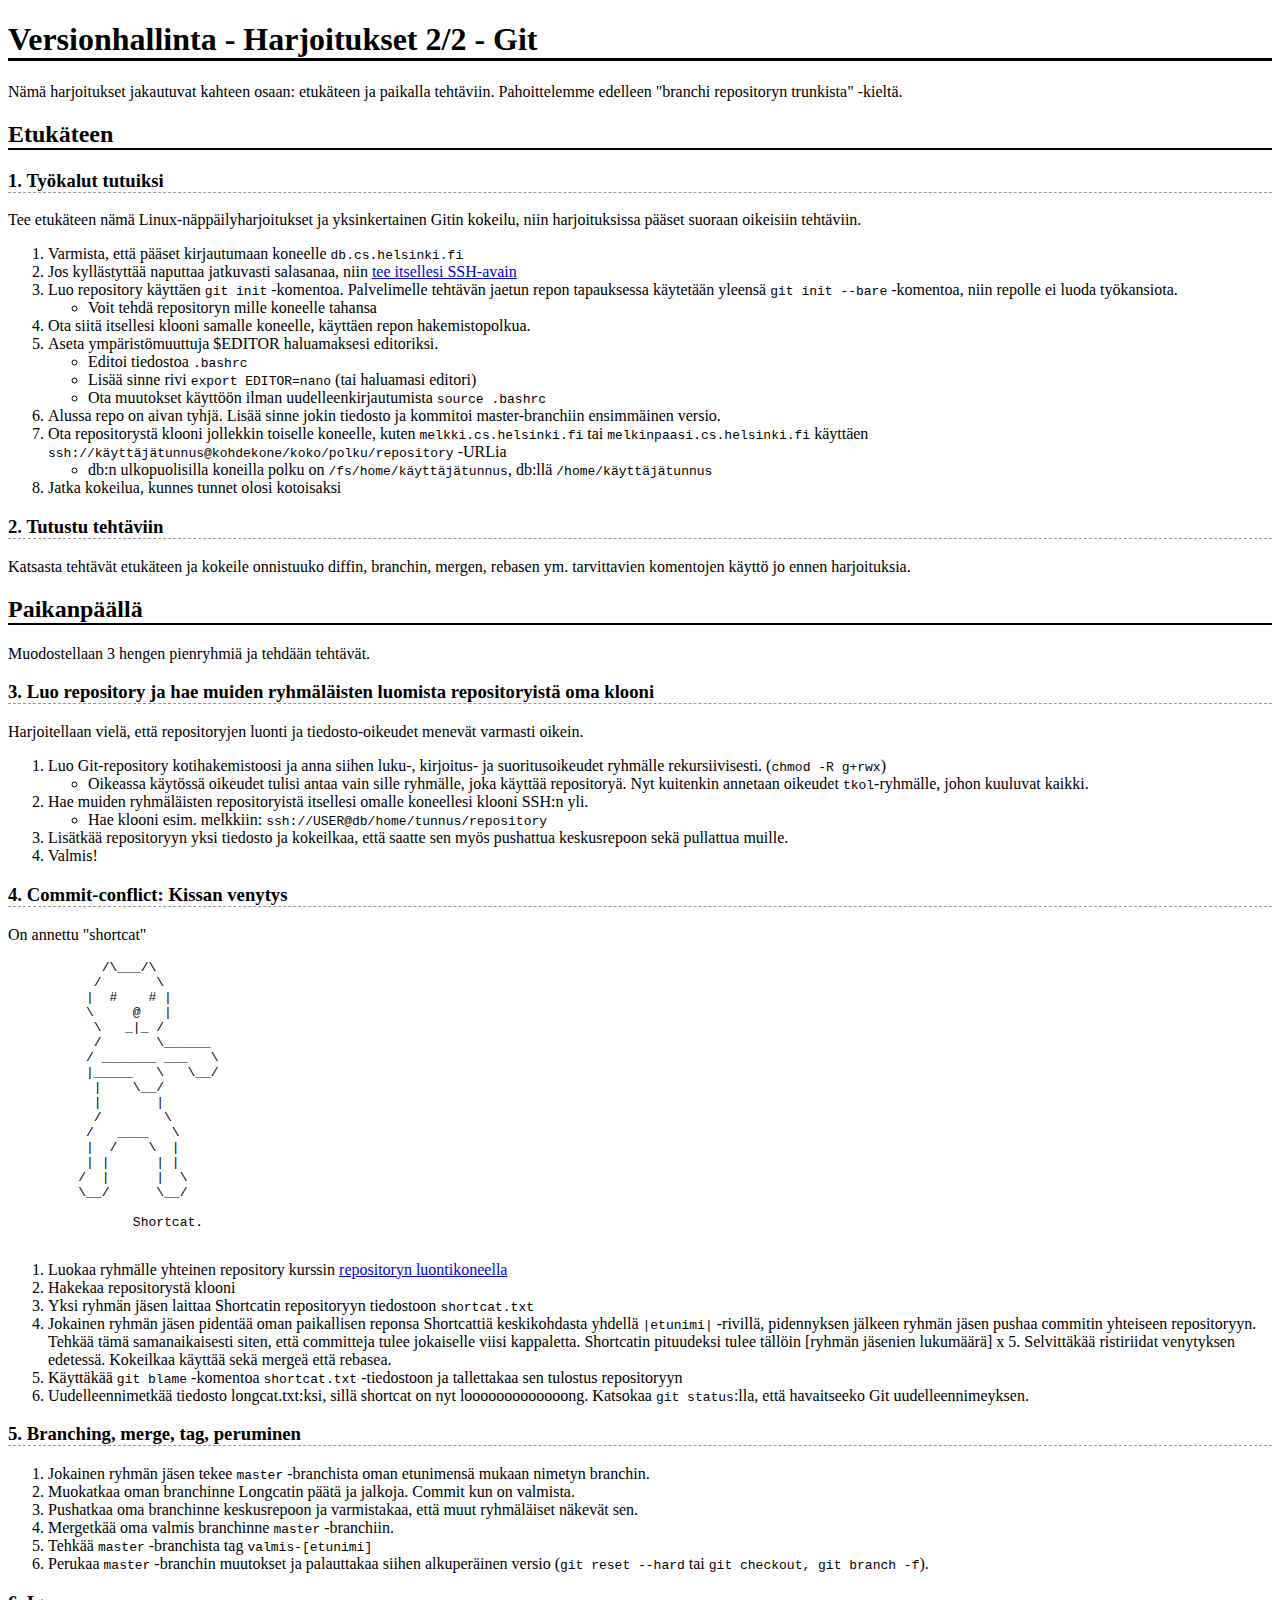
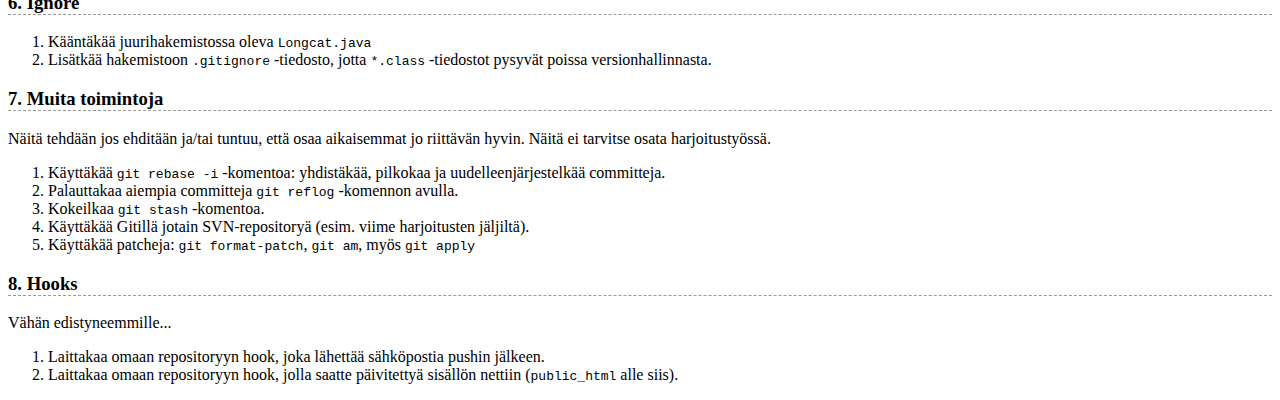
<file: harjoitukset/git.html>
<?xml version="1.0" encoding="UTF-8"?>
<!DOCTYPE html 
     PUBLIC "-//W3C//DTD XHTML 1.0 Strict//EN"
    "http://www.w3.org/TR/xhtml1/DTD/xhtml1-strict.dtd">
<html xmlns="http://www.w3.org/1999/xhtml" xml:lang="en" lang="en">
  <head>
    <title>Versionhallinta - Harjoitukset 2/2 - Git</title>
  
	<link type="text/css" media="screen,print" rel="stylesheet" href="harjoitukset.css" />
  
  </head>
  <body>
    <h1>Versionhallinta - Harjoitukset 2/2 - Git</h1>

	<p>Nämä harjoitukset jakautuvat kahteen osaan: etukäteen ja paikalla tehtäviin.  Pahoittelemme edelleen "branchi repositoryn trunkista" -kieltä.</p>
	
	<h2>Etukäteen</h2>
	
	<h3 class="tehtävä">Työkalut tutuiksi</h3>
	
	<p>Tee etukäteen nämä Linux-näppäilyharjoitukset ja yksinkertainen Gitin kokeilu, niin harjoituksissa pääset suoraan oikeisiin tehtäviin.</o>
	<ol>
		<li>Varmista, että pääset kirjautumaan koneelle <code>db.cs.helsinki.fi</code></li>
		<li>Jos kyllästyttää naputtaa jatkuvasti salasanaa, niin <a href="http://cs.helsinki.fi/group/kuje/compfac/ssh_avain.html">tee itsellesi SSH-avain</a></li>
		<li>Luo repository käyttäen <code>git init</code> -komentoa. Palvelimelle tehtävän jaetun repon tapauksessa käytetään yleensä <code>git init --bare</code> -komentoa, niin repolle ei luoda työkansiota.
			<ul>
				<li>Voit tehdä repositoryn mille koneelle tahansa</li>
			</ul>
		</li>
		<li>Ota siitä itsellesi klooni samalle koneelle, käyttäen repon hakemistopolkua.</li>
		
		<li>Aseta ympäristömuuttuja $EDITOR haluamaksesi editoriksi.
			<ul>
				<li>Editoi tiedostoa <code>.bashrc</code></li>
				<li>Lisää sinne rivi <code>export EDITOR=nano</code> (tai haluamasi editori)</li>
				<li>Ota muutokset käyttöön ilman uudelleenkirjautumista <code>source .bashrc</code>
			</ul>
		</li>
		
		<li>Alussa repo on aivan tyhjä. Lisää sinne jokin tiedosto ja kommitoi master-branchiin ensimmäinen versio.</li>
		<li>Ota repositorystä klooni jollekkin toiselle koneelle, kuten <code>melkki.cs.helsinki.fi</code> tai <code>melkinpaasi.cs.helsinki.fi</code> käyttäen <code>ssh://käyttäjätunnus@kohdekone/koko/polku/repository</code> -URLia
			<ul>
				<li>db:n ulkopuolisilla koneilla polku on <code>/fs/home/käyttäjätunnus</code>, db:llä <code>/home/käyttäjätunnus</code></li>
			</ul>
		</li>
		<li>Jatka kokeilua, kunnes tunnet olosi kotoisaksi</li>
	</ol>
	
	<h3 class="tehtävä">Tutustu tehtäviin</h3>
	
	<p>Katsasta tehtävät etukäteen ja kokeile onnistuuko diffin, branchin, mergen, rebasen ym. tarvittavien komentojen käyttö jo ennen harjoituksia.</p>
	
	
	<h2>Paikanpäällä</h2>
		
	<p>Muodostellaan 3 hengen pienryhmiä ja tehdään tehtävät.</p>


	<h3 class="tehtävä">Luo repository ja hae muiden ryhmäläisten luomista repositoryistä oma klooni</h3>

	<p>Harjoitellaan vielä, että repositoryjen luonti ja tiedosto-oikeudet menevät varmasti oikein.</p>
	
	<ol>
		<li>Luo Git-repository kotihakemistoosi ja anna siihen luku-, kirjoitus- ja suoritusoikeudet ryhmälle rekursiivisesti.  (<code>chmod -R g+rwx</code>)
			<ul>
				<li>Oikeassa käytössä oikeudet tulisi antaa vain sille ryhmälle, joka käyttää repositoryä. Nyt kuitenkin annetaan oikeudet <code>tkol</code>-ryhmälle, johon kuuluvat kaikki.</li>
			</ul>
		</li>
	
		<li>Hae muiden ryhmäläisten repositoryistä itsellesi omalle koneellesi klooni SSH:n yli.
			<ul>
				<li>Hae klooni esim. melkkiin: <code>ssh://USER@db/home/tunnus/repository</code></li>
			</ul>
		</li>
		
		<li>Lisätkää repositoryyn yksi tiedosto ja kokeilkaa, että saatte sen myös pushattua keskusrepoon sekä pullattua muille.</li>
		<li>Valmis!</li>
	</ol>





	<h3 class="tehtävä">Commit-conflict: Kissan venytys</h3>
	
	
	<p>On annettu "shortcat"</p>
	
	
	<pre>
	    /\___/\
	   /       \
	  |  #    # |
	  \     @   |
	   \   _|_ /
	   /       \______
	  / _______ ___   \
	  |_____   \   \__/
	   |    \__/
	   |       |
	   /        \
	  /   ____   \
	  |  /    \  |
	  | |      | |
	 /  |      |  \
	 \__/      \__/
	
		Shortcat.
	</pre>
	
	<ol>
		<li>Luokaa ryhmälle yhteinen repository kurssin <a href="http://db.cs.helsinki.fi/~tkt_verh/repo/group.html">repositoryn luontikoneella</a>
		<li>Hakekaa repositorystä klooni</li>
		<li>Yksi ryhmän jäsen laittaa Shortcatin repositoryyn tiedostoon <code>shortcat.txt</code></li>
		<li>Jokainen ryhmän jäsen pidentää oman paikallisen reponsa Shortcattiä keskikohdasta yhdellä <code>|etunimi|</code> -rivillä, pidennyksen jälkeen ryhmän jäsen pushaa commitin yhteiseen repositoryyn.  Tehkää tämä samanaikaisesti siten, että committeja tulee jokaiselle viisi kappaletta.  Shortcatin pituudeksi tulee tällöin [ryhmän jäsenien lukumäärä] x 5.  Selvittäkää ristiriidat venytyksen edetessä. Kokeilkaa käyttää sekä mergeä että rebasea.</li>
		<li>Käyttäkää <code>git blame</code> -komentoa <code>shortcat.txt</code> -tiedostoon ja tallettakaa sen tulostus repositoryyn</li>
		<li>Uudelleennimetkää tiedosto longcat.txt:ksi, sillä shortcat on nyt looooooooooooong.  Katsokaa <code>git status</code>:lla, että havaitseeko Git uudelleennimeyksen.</li>
	</ol>

	<h3 class="tehtävä">Branching, merge, tag, peruminen</h3>

	<ol>
		<li>Jokainen ryhmän jäsen tekee <code>master</code> -branchista oman etunimensä mukaan nimetyn branchin.</li>
		<li>Muokatkaa oman branchinne Longcatin päätä ja jalkoja.  Commit kun on valmista.</li>
		<li>Pushatkaa oma branchinne keskusrepoon ja varmistakaa, että muut ryhmäläiset näkevät sen.</li>
		<li>Mergetkää oma valmis branchinne <code>master</code> -branchiin.</li>
		<li>Tehkää <code>master</code> -branchista tag <code>valmis-[etunimi]</code></li>
		<li>Perukaa <code>master</code> -branchin muutokset ja palauttakaa siihen alkuperäinen versio (<code>git reset --hard</code> tai <code>git checkout, git branch -f</code>).</li>
	</ol>
	
	
	<h3 class="tehtävä">Ignore</h3>
	
	<ol>
		<li>Kääntäkää juurihakemistossa oleva <code>Longcat.java</code></li>
		<li>Lisätkää hakemistoon <code>.gitignore</code> -tiedosto, jotta <code>*.class</code> -tiedostot pysyvät poissa versionhallinnasta.</li>
	</ol>
	
	
	<h3 class="tehtävä">Muita toimintoja</h3>
	
	<p>Näitä tehdään jos ehditään ja/tai tuntuu, että osaa aikaisemmat jo riittävän hyvin. Näitä ei tarvitse osata harjoitustyössä.</p>	
	
	<ol>
		<li>Käyttäkää <code>git rebase -i</code> -komentoa: yhdistäkää, pilkokaa ja uudelleenjärjestelkää committeja.</li>
		<li>Palauttakaa aiempia committeja <code>git reflog</code> -komennon avulla.</li>
		<li>Kokeilkaa <code>git stash</code> -komentoa.</li>
		<li>Käyttäkää Gitillä jotain SVN-repositoryä (esim. viime harjoitusten jäljiltä).</li>
		<li>Käyttäkää patcheja: <code>git format-patch</code>, <code>git am</code>, myös <code>git apply</code></li>
	</ol>
	
	<h3 class="tehtävä">Hooks</h3>

	<p>Vähän edistyneemmille...</p>
	<ol>
		<li>Laittakaa omaan repositoryyn hook, joka lähettää sähköpostia pushin jälkeen.</li>
		<li>Laittakaa omaan repositoryyn hook, jolla saatte päivitettyä sisällön nettiin (<code>public_html</code> alle siis).</li>
	</ol>
	
  </body>
</html>
</file>
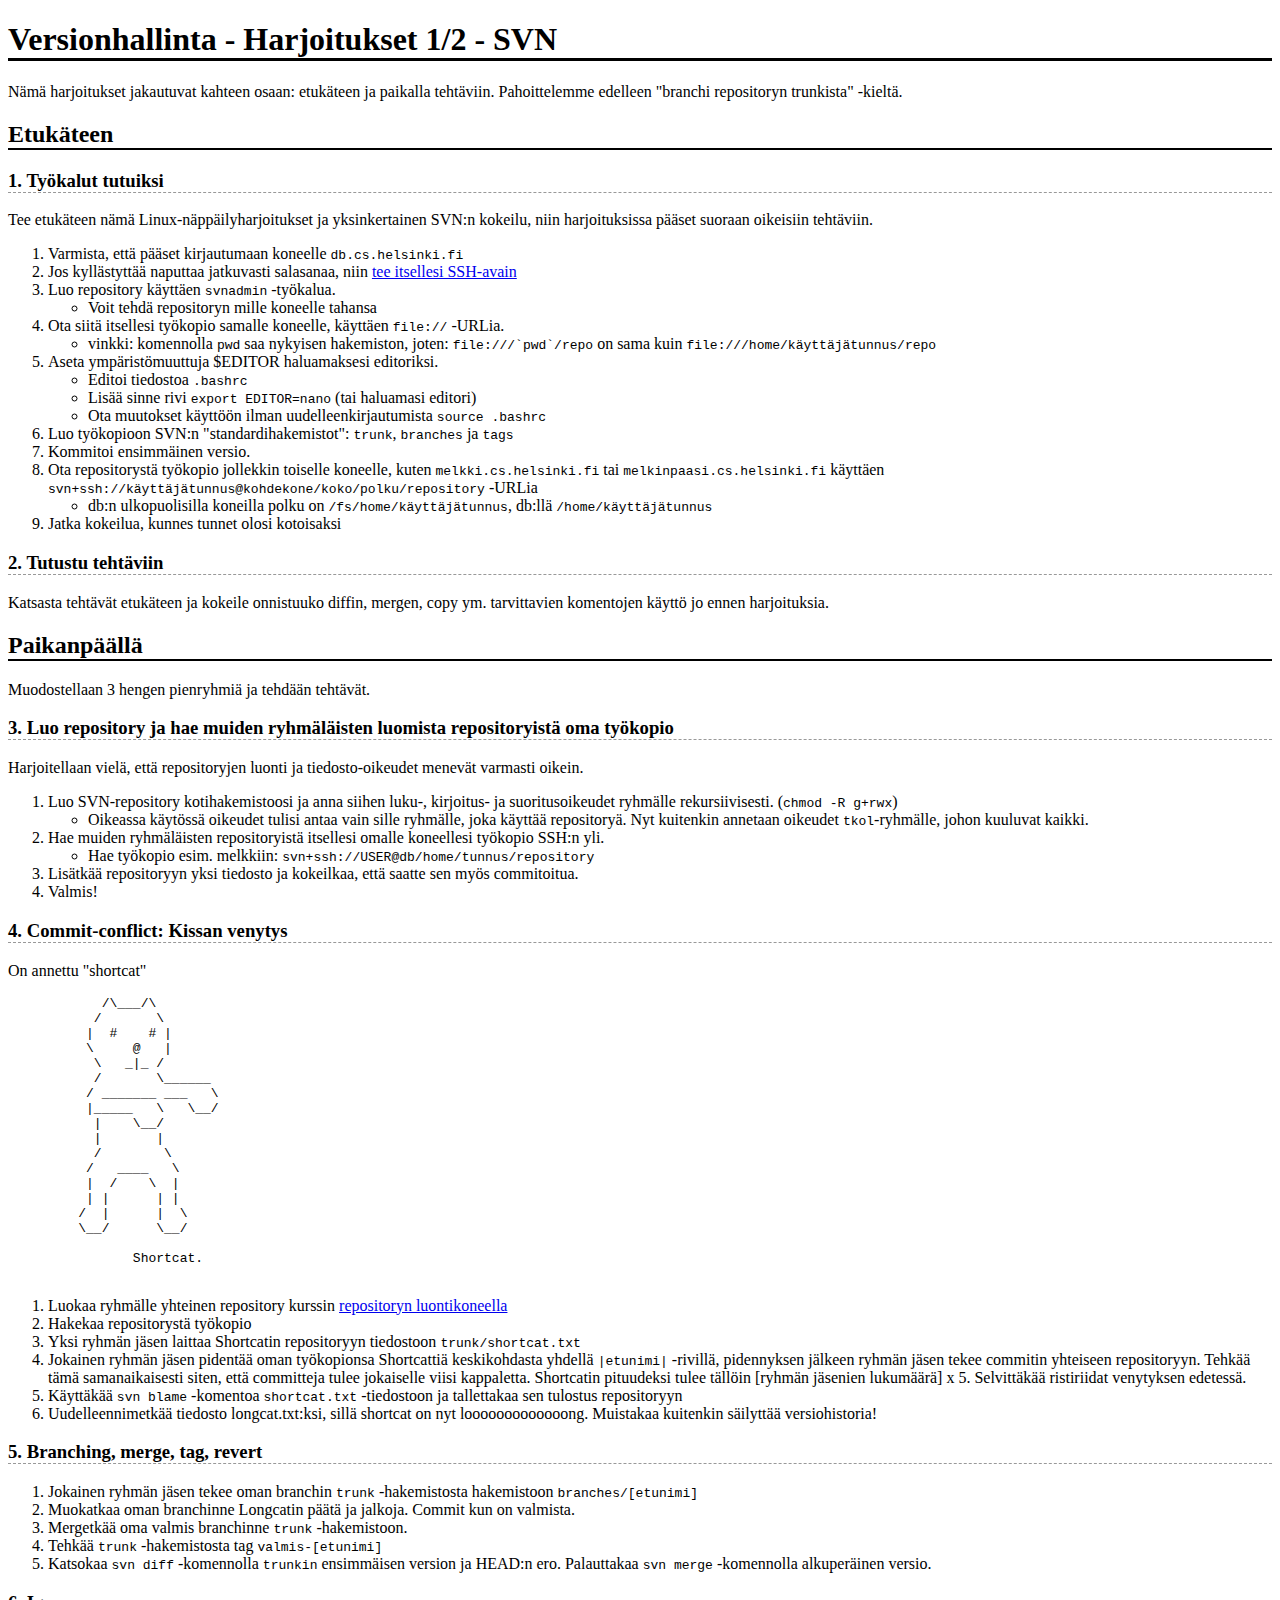
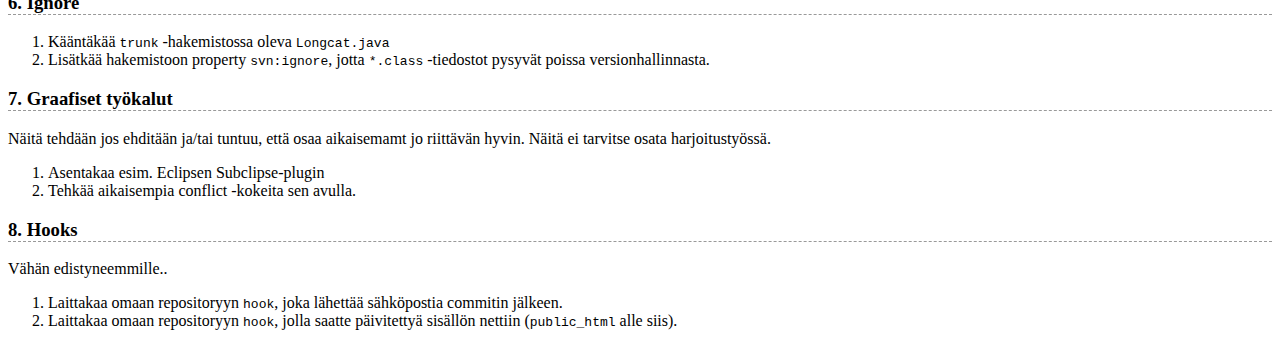
<file: harjoitukset/svn.html>
<?xml version="1.0" encoding="UTF-8"?>
<!DOCTYPE html 
     PUBLIC "-//W3C//DTD XHTML 1.0 Strict//EN"
    "http://www.w3.org/TR/xhtml1/DTD/xhtml1-strict.dtd">
<html xmlns="http://www.w3.org/1999/xhtml" xml:lang="en" lang="en">
  <head>
    <title>Versionhallinta - Harjoitukset 1/2 - SVN</title>
  
	<link type="text/css" media="screen,print" rel="stylesheet" href="harjoitukset.css" />
  
  </head>
  <body>
    <h1>Versionhallinta - Harjoitukset 1/2 - SVN</h1>

	<p>Nämä harjoitukset jakautuvat kahteen osaan: etukäteen ja paikalla tehtäviin.  Pahoittelemme edelleen "branchi repositoryn trunkista" -kieltä.</p>
	
	<h2>Etukäteen</h2>
	
	<h3 class="tehtävä">Työkalut tutuiksi</h3>
	
	<p>Tee etukäteen nämä Linux-näppäilyharjoitukset ja yksinkertainen SVN:n kokeilu, niin harjoituksissa pääset suoraan oikeisiin tehtäviin.</o>
	<ol>
		<li>Varmista, että pääset kirjautumaan koneelle <code>db.cs.helsinki.fi</code></li>
		<li>Jos kyllästyttää naputtaa jatkuvasti salasanaa, niin <a href="http://cs.helsinki.fi/group/kuje/compfac/ssh_avain.html">tee itsellesi SSH-avain</a></li>
		<li>Luo repository käyttäen <code>svnadmin</code> -työkalua.
			<ul>
				<li>Voit tehdä repositoryn mille koneelle tahansa</li>
			</ul>
		</li>
		<li>Ota siitä itsellesi työkopio samalle koneelle, käyttäen <code>file://</code> -URLia.
			<ul>
				<li>vinkki: komennolla <code>pwd</code> saa nykyisen hakemiston, joten: <code>file:///`pwd`/repo</code> on sama kuin <code>file:///home/käyttäjätunnus/repo</code></li>
			</ul>
		</li>
		
		<li>Aseta ympäristömuuttuja $EDITOR haluamaksesi editoriksi.
			<ul>
				<li>Editoi tiedostoa <code>.bashrc</code></li>
				<li>Lisää sinne rivi <code>export EDITOR=nano</code> (tai haluamasi editori)</li>
				<li>Ota muutokset käyttöön ilman uudelleenkirjautumista <code>source .bashrc</code>
			</ul>
		</li>
		
		<li>Luo työkopioon SVN:n "standardihakemistot":  <code>trunk</code>, <code>branches</code> ja <code>tags</code></li>
		<li>Kommitoi ensimmäinen versio.</li>
		<li>Ota repositorystä työkopio jollekkin toiselle koneelle, kuten <code>melkki.cs.helsinki.fi</code> tai <code>melkinpaasi.cs.helsinki.fi</code> käyttäen <code>svn+ssh://käyttäjätunnus@kohdekone/koko/polku/repository</code> -URLia
			<ul>
				<li>db:n ulkopuolisilla koneilla polku on <code>/fs/home/käyttäjätunnus</code>, db:llä <code>/home/käyttäjätunnus</code></li>
			</ul>
		</li>
		<li>Jatka kokeilua, kunnes tunnet olosi kotoisaksi</li>
	</ol>
	
	<h3 class="tehtävä">Tutustu tehtäviin</h3>
	
	<p>Katsasta tehtävät etukäteen ja kokeile onnistuuko diffin, mergen, copy ym. tarvittavien komentojen käyttö jo ennen harjoituksia.</p>
	
	
	<h2>Paikanpäällä</h2>
		
	<p>Muodostellaan 3 hengen pienryhmiä ja tehdään tehtävät.</p>


	<h3 class="tehtävä">Luo repository ja hae muiden ryhmäläisten luomista repositoryistä oma työkopio</h3>

	<p>Harjoitellaan vielä, että repositoryjen luonti ja tiedosto-oikeudet menevät varmasti oikein.</p>
	
	<ol>
		<li>Luo SVN-repository kotihakemistoosi ja anna siihen luku-, kirjoitus- ja suoritusoikeudet ryhmälle rekursiivisesti.  (<code>chmod -R g+rwx</code>)
			<ul>
				<li>Oikeassa käytössä oikeudet tulisi antaa vain sille ryhmälle, joka käyttää repositoryä. Nyt kuitenkin annetaan oikeudet <code>tkol</code>-ryhmälle, johon kuuluvat kaikki.</li>
			</ul>
		</li>
	
		<li>Hae muiden ryhmäläisten repositoryistä itsellesi omalle koneellesi työkopio SSH:n yli.
			<ul>
				<li>Hae työkopio esim. melkkiin: <code>svn+ssh://USER@db/home/tunnus/repository</code></li>
			</ul>
		</li>
		
		<li>Lisätkää repositoryyn yksi tiedosto ja kokeilkaa, että saatte sen myös commitoitua.</li>
		<li>Valmis!</li>
	</ol>





	<h3 class="tehtävä">Commit-conflict: Kissan venytys</h3>
	
	
	<p>On annettu "shortcat"</p>
	
	
	<pre>
	    /\___/\
	   /       \
	  |  #    # |
	  \     @   |
	   \   _|_ /
	   /       \______
	  / _______ ___   \
	  |_____   \   \__/
	   |    \__/
	   |       |
	   /        \
	  /   ____   \
	  |  /    \  |
	  | |      | |
	 /  |      |  \
	 \__/      \__/
	
		Shortcat.
	</pre>
	
	<ol>
		<li>Luokaa ryhmälle yhteinen repository kurssin <a href="http://db.cs.helsinki.fi/~tkt_verh/repo/group.html">repositoryn luontikoneella</a>
		<li>Hakekaa repositorystä työkopio</li>
		<li>Yksi ryhmän jäsen laittaa Shortcatin repositoryyn tiedostoon <code>trunk/shortcat.txt</code></li>
		<li>Jokainen ryhmän jäsen pidentää oman työkopionsa Shortcattiä keskikohdasta yhdellä <code>|etunimi|</code> -rivillä, pidennyksen jälkeen ryhmän jäsen tekee commitin yhteiseen repositoryyn.  Tehkää tämä samanaikaisesti siten, että committeja tulee jokaiselle viisi kappaletta.  Shortcatin pituudeksi tulee tällöin [ryhmän jäsenien lukumäärä] x 5.  Selvittäkää ristiriidat venytyksen edetessä.</li>
		<li>Käyttäkää <code>svn blame</code> -komentoa <code>shortcat.txt</code> -tiedostoon ja tallettakaa sen tulostus repositoryyn</li>
		<li>Uudelleennimetkää tiedosto longcat.txt:ksi, sillä shortcat on nyt looooooooooooong.  Muistakaa kuitenkin säilyttää versiohistoria!</li>
	</ol>

	<h3 class="tehtävä">Branching, merge, tag, revert</h3>

	<ol>
		<li>Jokainen ryhmän jäsen tekee oman branchin <code>trunk</code> -hakemistosta hakemistoon <code>branches/[etunimi]</code></li>
		<li>Muokatkaa oman branchinne Longcatin päätä ja jalkoja.  Commit kun on valmista.</li>
		<li>Mergetkää oma valmis branchinne <code>trunk</code> -hakemistoon.</li>
		<li>Tehkää <code>trunk</code> -hakemistosta tag <code>valmis-[etunimi]</code></li>
		<li>Katsokaa <code>svn diff</code> -komennolla <code>trunkin</code> ensimmäisen version ja HEAD:n ero.  Palauttakaa <code>svn merge</code> -komennolla alkuperäinen versio.</li>
	</ol>
	
	
	<h3 class="tehtävä">Ignore</h3>
	
	<ol>
		<li>Kääntäkää <code>trunk</code> -hakemistossa oleva <code>Longcat.java</code></li>
		<li>Lisätkää hakemistoon property <code>svn:ignore</code>, jotta <code>*.class</code> -tiedostot pysyvät poissa versionhallinnasta.</li>
	</ol>
	
	
	<h3 class="tehtävä">Graafiset työkalut</h3>
	
	<p>Näitä tehdään jos ehditään ja/tai tuntuu, että osaa aikaisemamt jo riittävän hyvin. Näitä ei tarvitse osata harjoitustyössä.</p>	
	
	<ol>
		<li>Asentakaa esim. Eclipsen Subclipse-plugin</li>
		<li>Tehkää aikaisempia conflict -kokeita sen avulla.</li>
	</ol>
	
	<h3 class="tehtävä">Hooks</h3>

	<p>Vähän edistyneemmille..</p>
	<ol>
		<li>Laittakaa omaan repositoryyn <code>hook</code>, joka lähettää sähköpostia commitin jälkeen.</li>
		<li>Laittakaa omaan repositoryyn <code>hook</code>, jolla saatte päivitettyä sisällön nettiin (<code>public_html</code> alle siis).</li>
	</ol>
	
  </body>
</html>
</file>
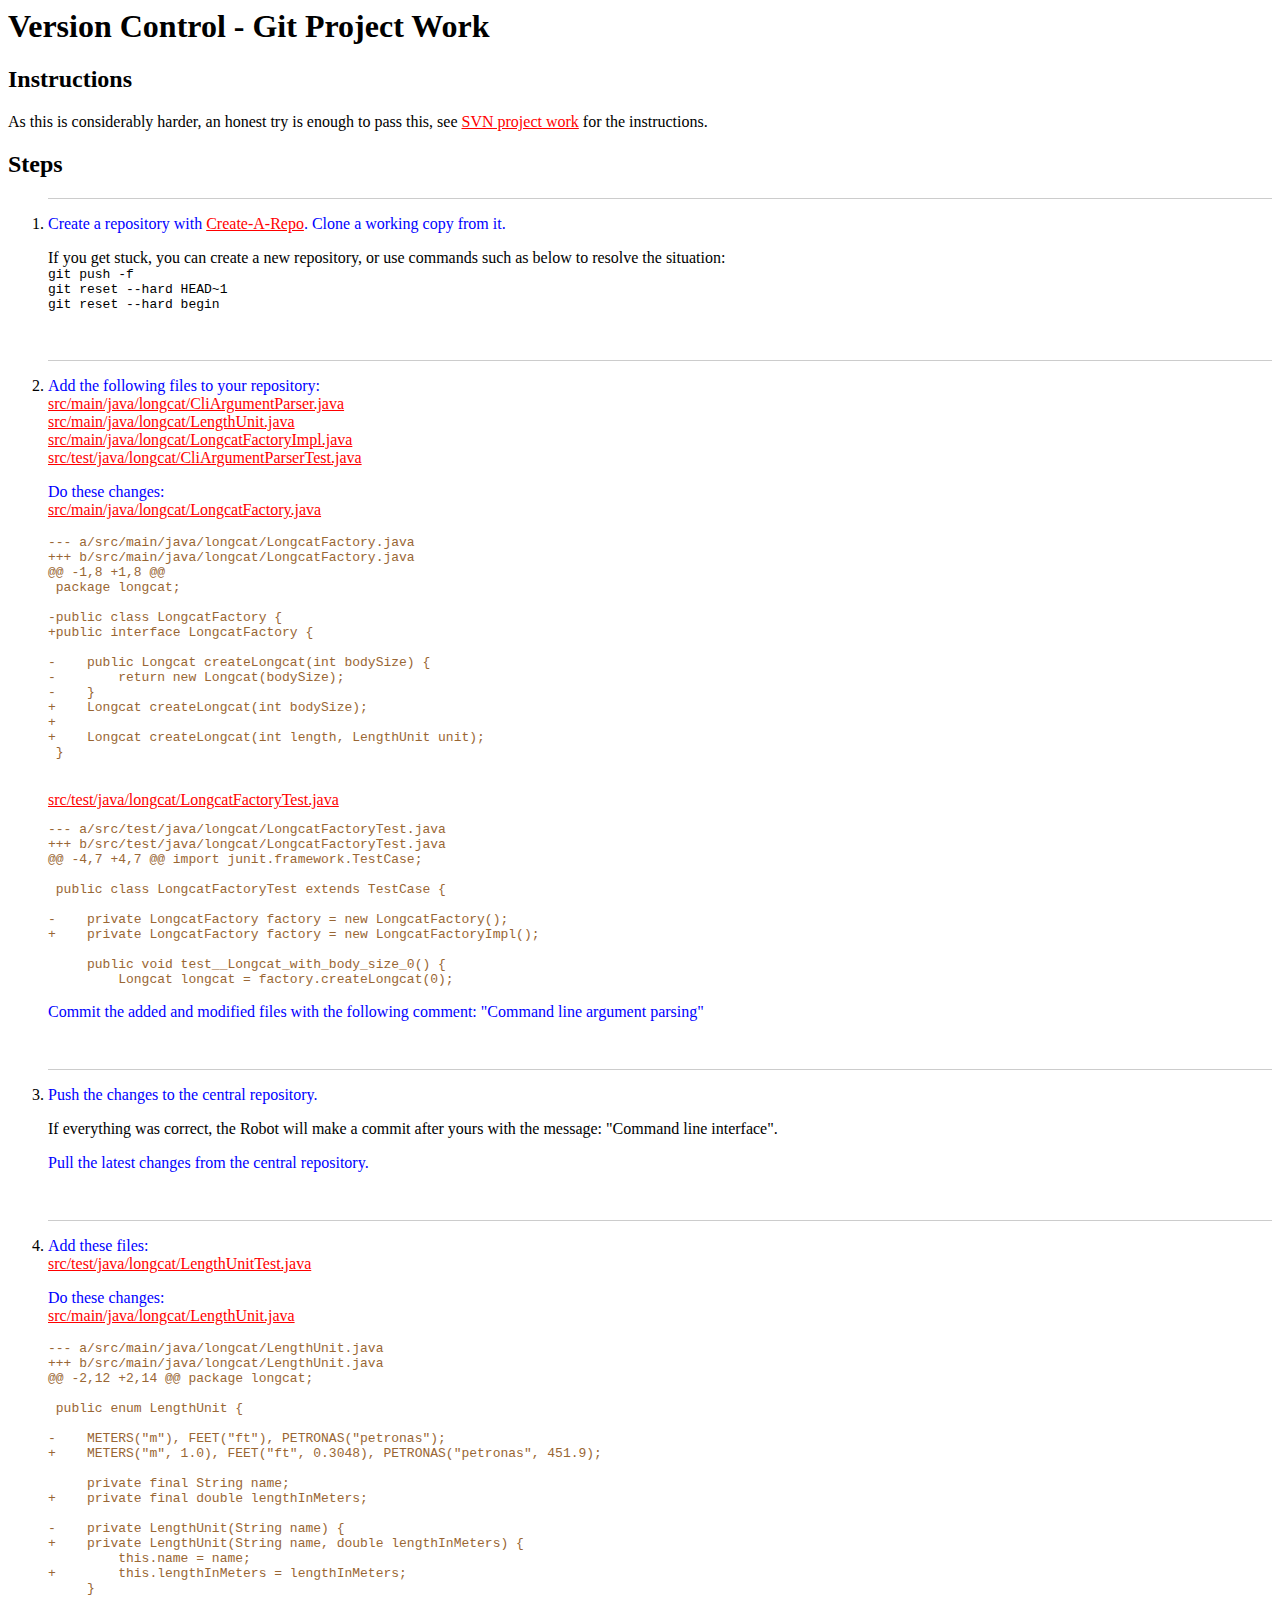
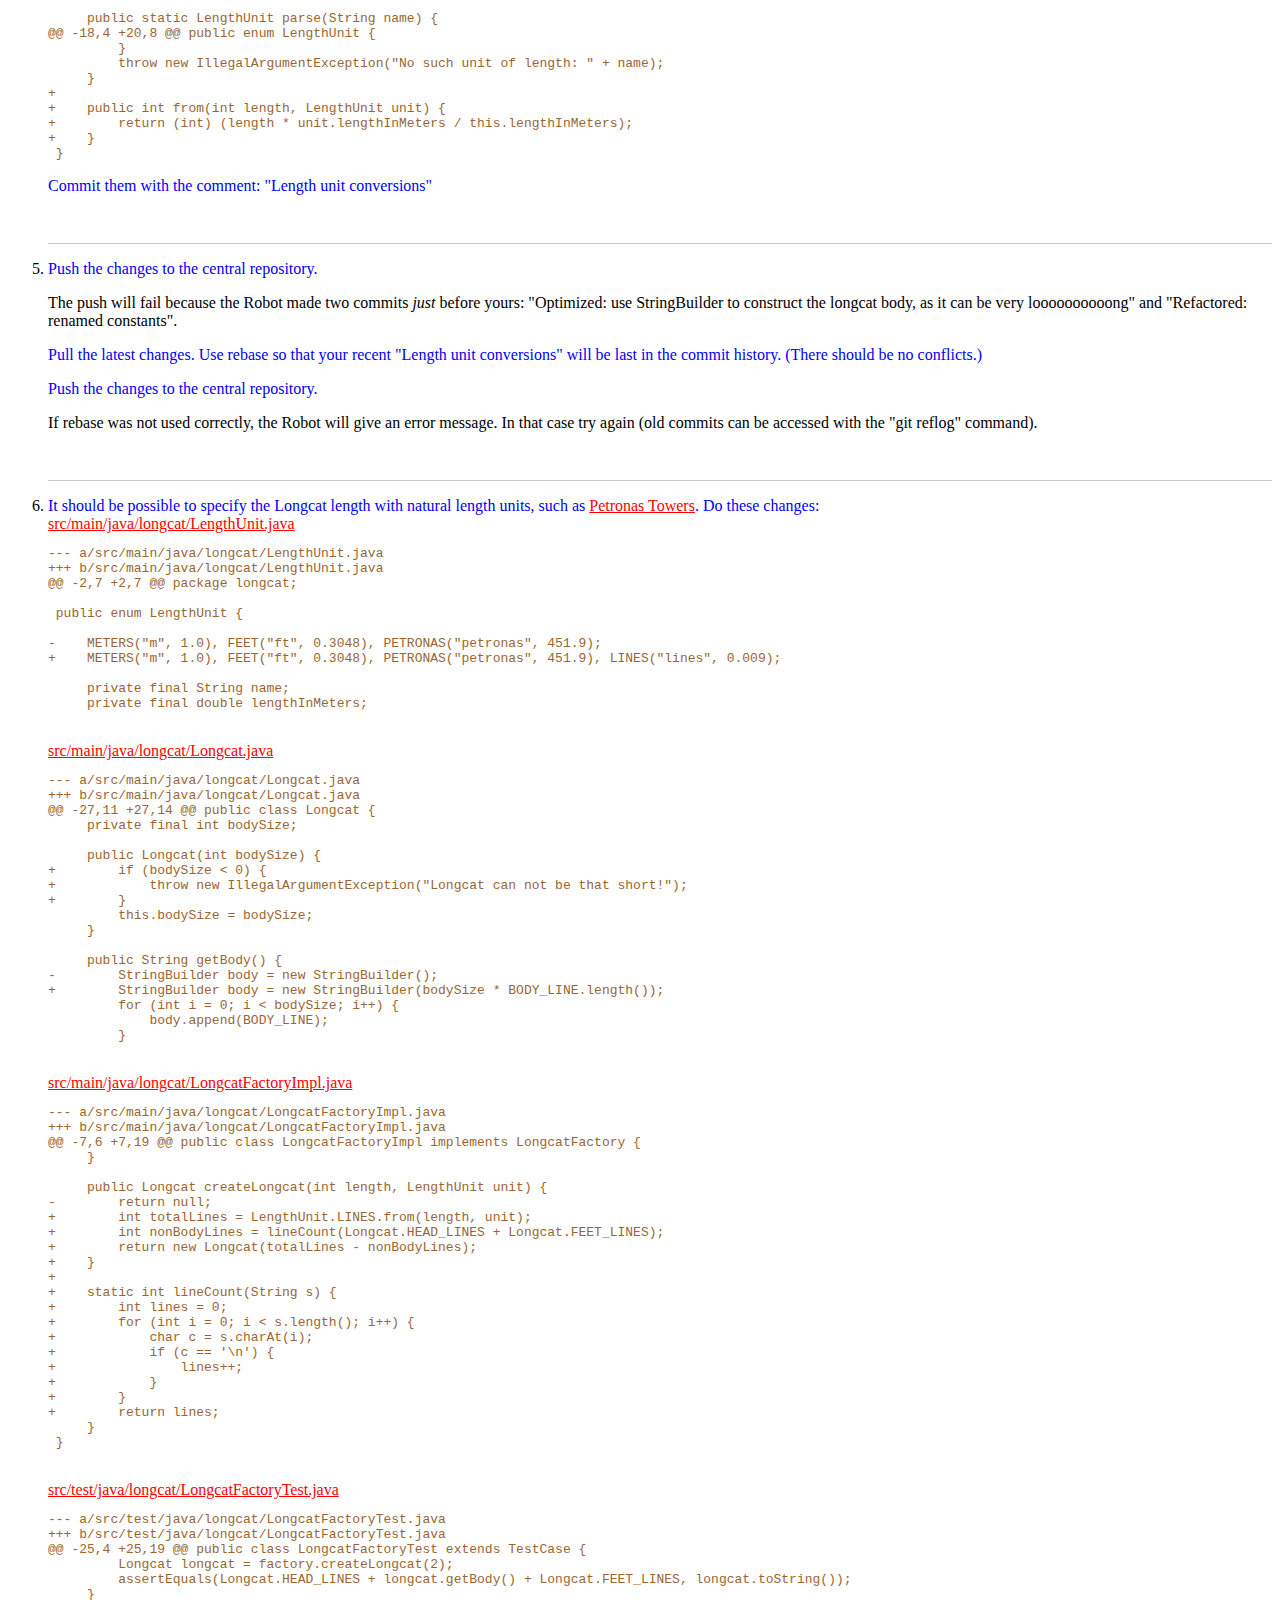
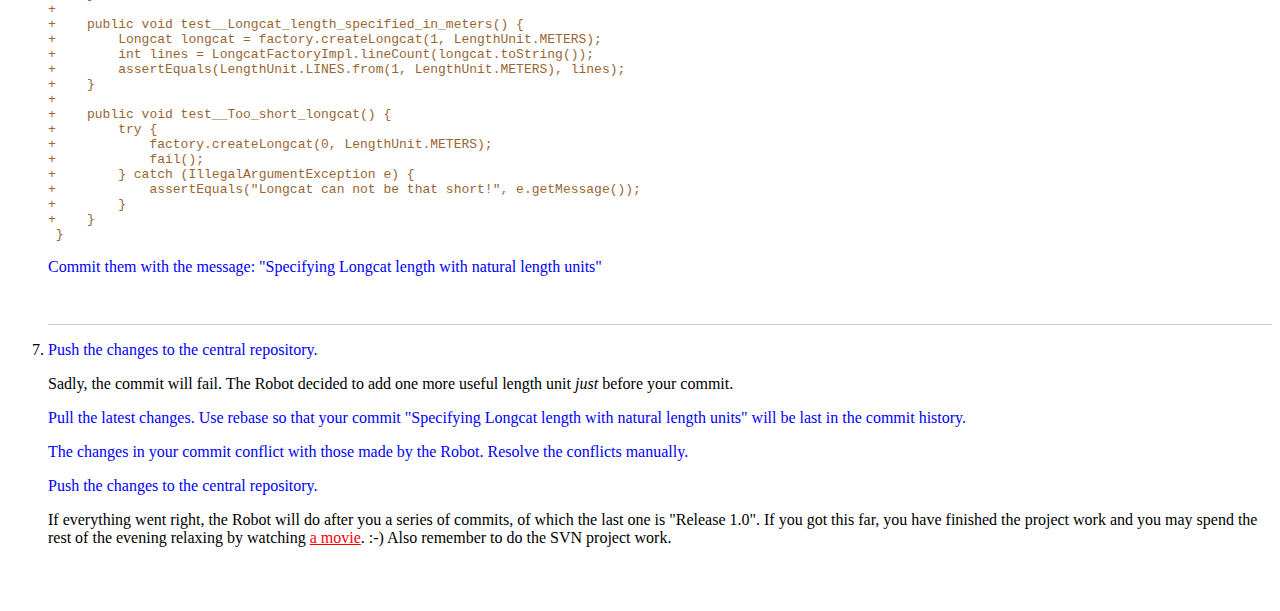
<file: project/git-projectwork.html>
<html>
<head>
<title>Git Project Work</title>
<meta http-equiv="Content-Type" content="text/html; charset=UTF-8">
<style type="text/css">
ol.steps li {
	border-top: 1px solid #CCCCCC;
	padding-top: 1em;
	padding-bottom: 2em;
}
span.instr {
	color: #0000FF;
}
pre {
	color: #996633;
}
a {
	color: #FF0000;
}
a:visited {
	color: #AA0000;
}
</style>
</head>
<body>

	<h1>Version Control - Git Project Work</h1>

	<h2>Instructions</h2>

	<p>As this is considerably harder, an honest try is enough to pass this, see <a href="svn-projectwork.html">SVN project work</a> for the instructions.</p>

<h2>Steps</h2>
<ol class="steps">
<li><span class="instr">Create a repository with <a href="http://db.cs.helsinki.fi/~tkt_verh/repo/user.html">Create-A-Repo</a>. Clone a working copy from it.</span>

<p>If you get stuck, you can create a new repository, or use commands such as below to resolve the situation:
<br><code>git push -f</code>
<br><code>git reset --hard HEAD~1</code>
<br><code>git reset --hard begin</code>
</p>

</li>

<!-- ################### -->

<li><span class="instr">Add the following files to your repository:</span>
<br><a href="p1/src/main/java/longcat/CliArgumentParser.java">src/main/java/longcat/CliArgumentParser.java</a>
<br><a href="p1/src/main/java/longcat/LengthUnit.java">src/main/java/longcat/LengthUnit.java</a>
<br><a href="p1/src/main/java/longcat/LongcatFactoryImpl.java">src/main/java/longcat/LongcatFactoryImpl.java</a>
<br><a href="p1/src/test/java/longcat/CliArgumentParserTest.java">src/test/java/longcat/CliArgumentParserTest.java</a>

<p><span class="instr">Do these changes:</span>
<br><a href="p1/src/main/java/longcat/LongcatFactory.java">src/main/java/longcat/LongcatFactory.java</a>
<pre>
--- a/src/main/java/longcat/LongcatFactory.java
+++ b/src/main/java/longcat/LongcatFactory.java
@@ -1,8 +1,8 @@
 package longcat;
 
-public class LongcatFactory {
+public interface LongcatFactory {
 
-    public Longcat createLongcat(int bodySize) {
-        return new Longcat(bodySize);
-    }
+    Longcat createLongcat(int bodySize);
+
+    Longcat createLongcat(int length, LengthUnit unit);
 }
</pre>
<br><a href="p1/src/test/java/longcat/LongcatFactoryTest.java">src/test/java/longcat/LongcatFactoryTest.java</a>
<pre>
--- a/src/test/java/longcat/LongcatFactoryTest.java
+++ b/src/test/java/longcat/LongcatFactoryTest.java
@@ -4,7 +4,7 @@ import junit.framework.TestCase;
 
 public class LongcatFactoryTest extends TestCase {
 
-    private LongcatFactory factory = new LongcatFactory();
+    private LongcatFactory factory = new LongcatFactoryImpl();
 
     public void test__Longcat_with_body_size_0() {
         Longcat longcat = factory.createLongcat(0);
</pre>

<p><span class="instr">Commit the added and modified files with the following comment: "Command line argument parsing"</span>
</li>

<!-- ################### -->

<li><span class="instr">Push the changes to the central repository.</span>

<p>If everything was correct, the Robot will make a commit after yours with the message: "Command line interface".</p>
	
<p><span class="instr">Pull the latest changes from the central repository.</span>
</li>

<!-- ################### -->

<li><span class="instr">Add these files:</span>
<br><a href="p2/src/test/java/longcat/LengthUnitTest.java">src/test/java/longcat/LengthUnitTest.java</a>

<p><span class="instr">Do these changes:</span>
<br><a href="p2/src/main/java/longcat/LengthUnit.java">src/main/java/longcat/LengthUnit.java</a>
<pre>
--- a/src/main/java/longcat/LengthUnit.java
+++ b/src/main/java/longcat/LengthUnit.java
@@ -2,12 +2,14 @@ package longcat;
 
 public enum LengthUnit {
 
-    METERS("m"), FEET("ft"), PETRONAS("petronas");
+    METERS("m", 1.0), FEET("ft", 0.3048), PETRONAS("petronas", 451.9);
 
     private final String name;
+    private final double lengthInMeters;
 
-    private LengthUnit(String name) {
+    private LengthUnit(String name, double lengthInMeters) {
         this.name = name;
+        this.lengthInMeters = lengthInMeters;
     }
 
     public static LengthUnit parse(String name) {
@@ -18,4 +20,8 @@ public enum LengthUnit {
         }
         throw new IllegalArgumentException("No such unit of length: " + name);
     }
+
+    public int from(int length, LengthUnit unit) {
+        return (int) (length * unit.lengthInMeters / this.lengthInMeters);
+    }
 }
</pre>

<p><span class="instr">Commit them with the comment: "Length unit conversions"</span>
</li>

<!-- ################### -->

<li><span class="instr">Push the changes to the central repository.</span>

<p>The push will fail because the Robot made two commits <em>just</em> before yours: "Optimized: use StringBuilder to construct the longcat body, as it can be very loooooooooong" and "Refactored: renamed constants".

<p><span class="instr">Pull the latest changes. Use rebase so that your recent "Length unit conversions" will be last in the commit history. (There should be no conflicts.)</span>

<p><span class="instr">Push the changes to the central repository.</span>

<p>If rebase was not used correctly, the Robot will give an error message. In that case try again (old commits can be accessed with the "git reflog" command).</p>

</li>

<!-- ################### -->

<li><span class="instr">It should be possible to specify the Longcat length with natural length units, such as <a href="http://en.wikipedia.org/wiki/Petronas_Twin_Towers">Petronas Towers</a>. Do these changes:</span>
<br><a href="p3/src/main/java/longcat/LengthUnit.java">src/main/java/longcat/LengthUnit.java</a>
<pre>
--- a/src/main/java/longcat/LengthUnit.java
+++ b/src/main/java/longcat/LengthUnit.java
@@ -2,7 +2,7 @@ package longcat;
 
 public enum LengthUnit {
 
-    METERS("m", 1.0), FEET("ft", 0.3048), PETRONAS("petronas", 451.9);
+    METERS("m", 1.0), FEET("ft", 0.3048), PETRONAS("petronas", 451.9), LINES("lines", 0.009);
 
     private final String name;
     private final double lengthInMeters;
</pre>
<br><a href="p3/src/main/java/longcat/Longcat.java">src/main/java/longcat/Longcat.java</a>
<pre>
--- a/src/main/java/longcat/Longcat.java
+++ b/src/main/java/longcat/Longcat.java
@@ -27,11 +27,14 @@ public class Longcat {
     private final int bodySize;
 
     public Longcat(int bodySize) {
+        if (bodySize < 0) {
+            throw new IllegalArgumentException("Longcat can not be that short!");
+        }
         this.bodySize = bodySize;
     }
 
     public String getBody() {
-        StringBuilder body = new StringBuilder();
+        StringBuilder body = new StringBuilder(bodySize * BODY_LINE.length());
         for (int i = 0; i < bodySize; i++) {
             body.append(BODY_LINE);
         }
</pre>
<br><a href="p3/src/main/java/longcat/LongcatFactoryImpl.java">src/main/java/longcat/LongcatFactoryImpl.java</a>
<pre>
--- a/src/main/java/longcat/LongcatFactoryImpl.java
+++ b/src/main/java/longcat/LongcatFactoryImpl.java
@@ -7,6 +7,19 @@ public class LongcatFactoryImpl implements LongcatFactory {
     }
 
     public Longcat createLongcat(int length, LengthUnit unit) {
-        return null;
+        int totalLines = LengthUnit.LINES.from(length, unit);
+        int nonBodyLines = lineCount(Longcat.HEAD_LINES + Longcat.FEET_LINES);
+        return new Longcat(totalLines - nonBodyLines);
+    }
+
+    static int lineCount(String s) {
+        int lines = 0;
+        for (int i = 0; i < s.length(); i++) {
+            char c = s.charAt(i);
+            if (c == '\n') {
+                lines++;
+            }
+        }
+        return lines;
     }
 }
</pre>
<br><a href="p3/src/test/java/longcat/LongcatFactoryTest.java">src/test/java/longcat/LongcatFactoryTest.java</a>
<pre>
--- a/src/test/java/longcat/LongcatFactoryTest.java
+++ b/src/test/java/longcat/LongcatFactoryTest.java
@@ -25,4 +25,19 @@ public class LongcatFactoryTest extends TestCase {
         Longcat longcat = factory.createLongcat(2);
         assertEquals(Longcat.HEAD_LINES + longcat.getBody() + Longcat.FEET_LINES, longcat.toString());
     }
+
+    public void test__Longcat_length_specified_in_meters() {
+        Longcat longcat = factory.createLongcat(1, LengthUnit.METERS);
+        int lines = LongcatFactoryImpl.lineCount(longcat.toString());
+        assertEquals(LengthUnit.LINES.from(1, LengthUnit.METERS), lines);
+    }
+
+    public void test__Too_short_longcat() {
+        try {
+            factory.createLongcat(0, LengthUnit.METERS);
+            fail();
+        } catch (IllegalArgumentException e) {
+            assertEquals("Longcat can not be that short!", e.getMessage());
+        }
+    }
 }
</pre>

<p><span class="instr">Commit them with the message: "Specifying Longcat length with natural length units"</span>
</li>

<!-- ################### -->

<li><span class="instr">Push the changes to the central repository.</span>

<p>Sadly, the commit will fail.  The Robot decided to add one more useful length unit <em>just</em> before your commit.

<p><span class="instr">Pull the latest changes. Use rebase so that your commit "Specifying Longcat length with natural length units" will be last in the commit history.</span>

<p><span class="instr">The changes in your commit conflict with those made by the Robot. Resolve the conflicts manually.</span>

<p><span class="instr">Push the changes to the central repository.</span>

<p>If everything went right, the Robot will do after you a series of commits, of which the last one is "Release 1.0". If you got this far, you have finished the project work and you may spend the rest of the evening relaxing by watching <a href="http://www.youtube.com/watch?v=j-cTWXGtWzE">a movie</a>. :-) Also remember to do the SVN project work.</p>


</li>
</ol>

</body>
</body>
</file>
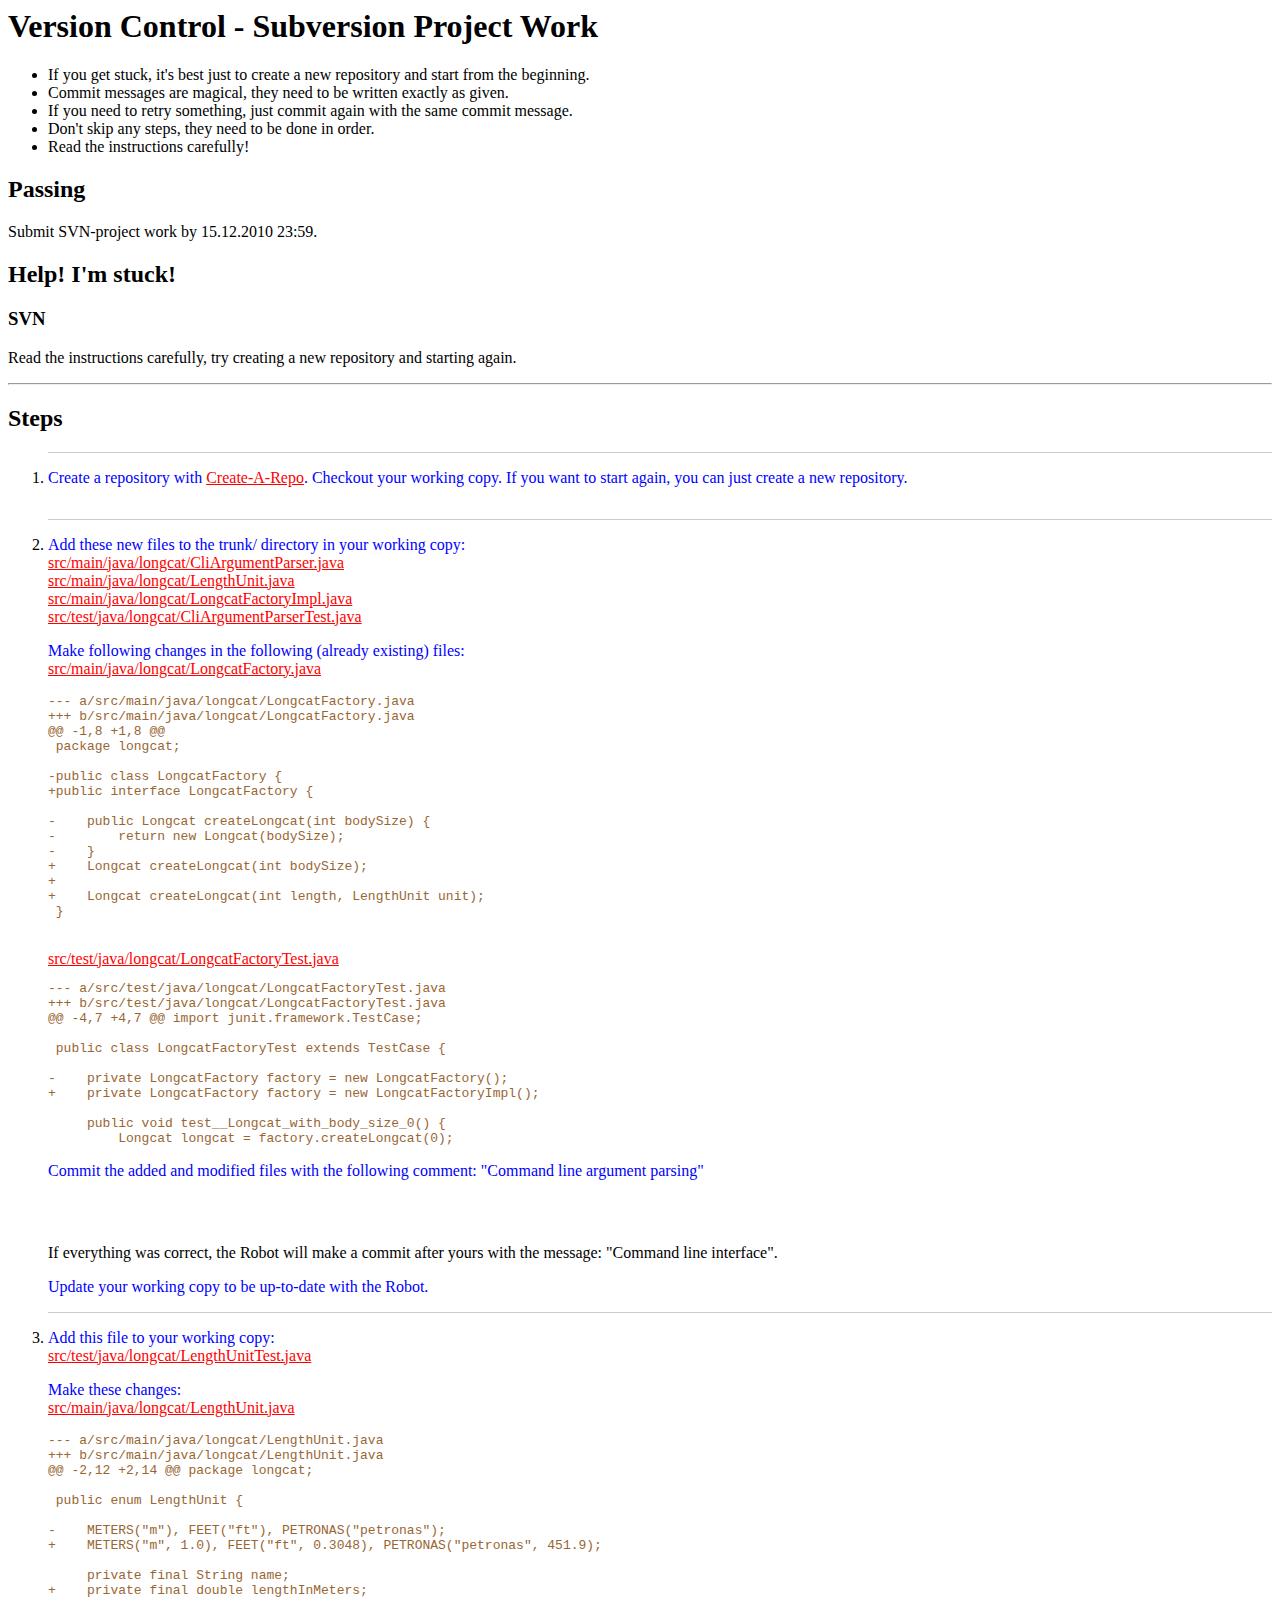
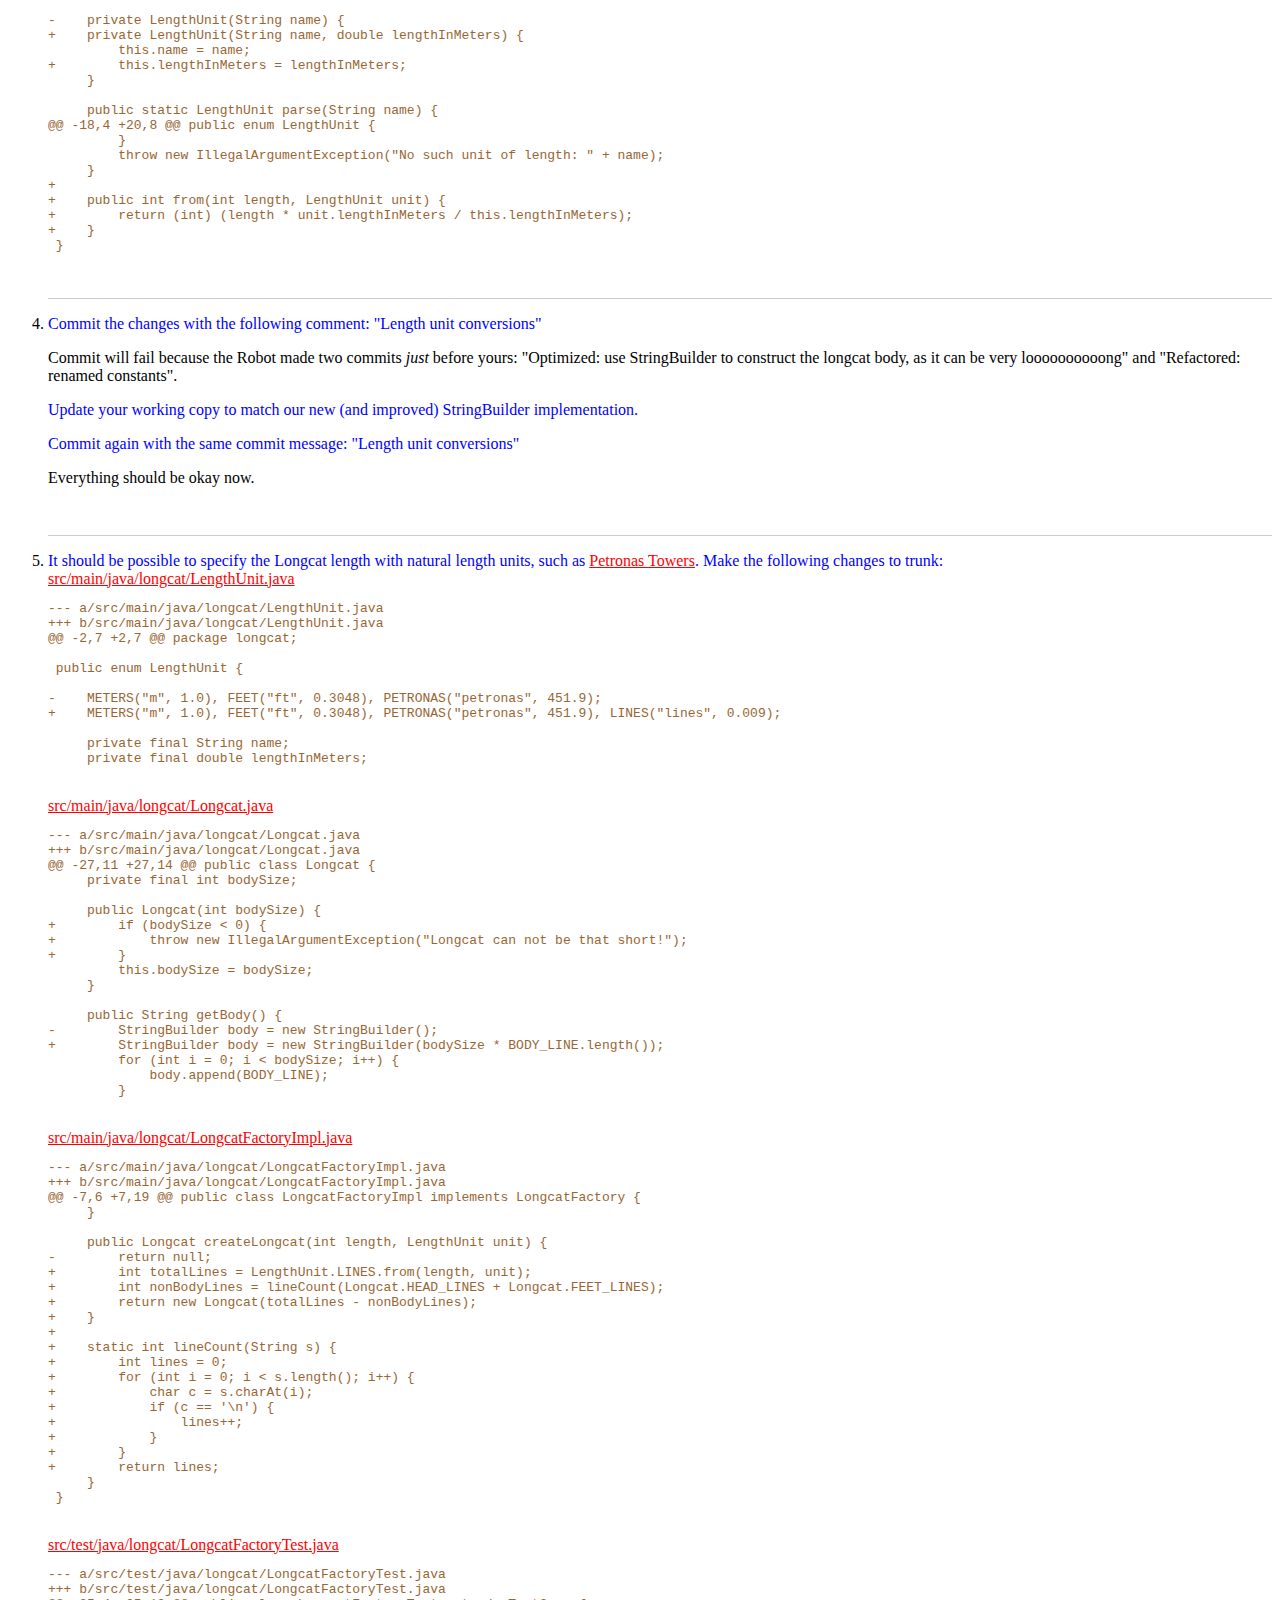
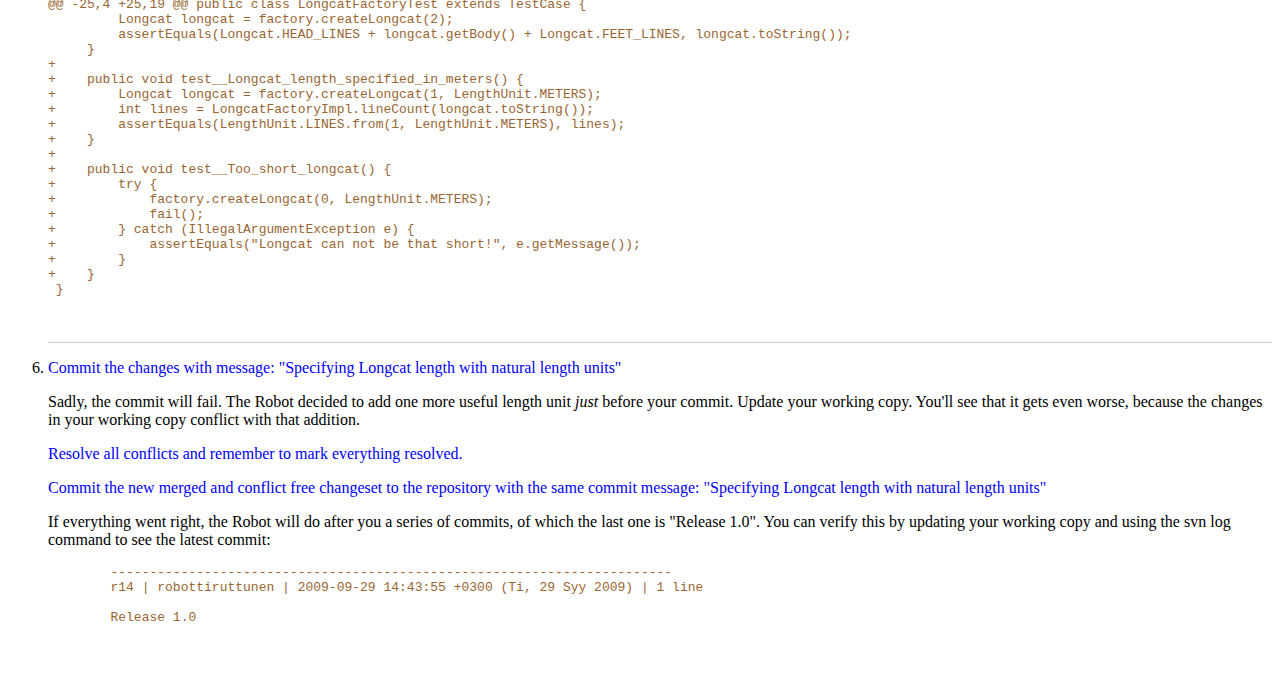
<file: project/svn-projectwork.html>
<html>
<head>
<title>Version Control - Project Work</title>
<meta http-equiv="Content-Type" content="text/html; charset=UTF-8">
<style type="text/css">
ol.steps li {
	border-top: 1px solid #CCCCCC;
	padding-top: 1em;
	padding-bottom: 2em;
}
span.instr {
	color: #0000FF;
}
pre {
	color: #996633;
}
a {
	color: #FF0000;
}
a:visited {
	color: #AA0000;
}
</style>
</head>
<body>

<h1>Version Control - Subversion Project Work</h1>

<ul>
	<li>If you get stuck, it's best just to create a new repository and start from the beginning.</li>
	<li>Commit messages are magical, they need to be written exactly as given.</li>
	<li>If you need to retry something, just commit again with the same commit message.</li>
	<li>Don't skip any steps, they need to be done in order.</li>
	<li>Read the instructions carefully!</li>
</ul>


<h2>Passing</h2>

<p>Submit SVN-project work by 15.12.2010 23:59.</p>

<h2>Help! I'm stuck!</h2>

<h3>SVN</h3>

<p>Read the instructions carefully, try creating a new repository and starting again.</p>


<hr/>
<h2>Steps</h2>

<ol class="steps">
<li><span class="instr">Create a repository with <a href="http://db.cs.helsinki.fi/~tkt_verh/repo/user.html">Create-A-Repo</a>. Checkout your working copy.  If you want to start again, you can just create a new repository.</span>



</li>

<!-- ################### -->

<li><span class="instr">Add these new files to the trunk/ directory in your working copy:</span>
<br><a href="p1/src/main/java/longcat/CliArgumentParser.java">src/main/java/longcat/CliArgumentParser.java</a>
<br><a href="p1/src/main/java/longcat/LengthUnit.java">src/main/java/longcat/LengthUnit.java</a>
<br><a href="p1/src/main/java/longcat/LongcatFactoryImpl.java">src/main/java/longcat/LongcatFactoryImpl.java</a>
<br><a href="p1/src/test/java/longcat/CliArgumentParserTest.java">src/test/java/longcat/CliArgumentParserTest.java</a>

<p><span class="instr">Make following changes in the following (already existing) files:</span>
<br><a href="p1/src/main/java/longcat/LongcatFactory.java">src/main/java/longcat/LongcatFactory.java</a>
<pre>
--- a/src/main/java/longcat/LongcatFactory.java
+++ b/src/main/java/longcat/LongcatFactory.java
@@ -1,8 +1,8 @@
 package longcat;
 
-public class LongcatFactory {
+public interface LongcatFactory {
 
-    public Longcat createLongcat(int bodySize) {
-        return new Longcat(bodySize);
-    }
+    Longcat createLongcat(int bodySize);
+
+    Longcat createLongcat(int length, LengthUnit unit);
 }
</pre>
<br><a href="p1/src/test/java/longcat/LongcatFactoryTest.java">src/test/java/longcat/LongcatFactoryTest.java</a>
<pre>
--- a/src/test/java/longcat/LongcatFactoryTest.java
+++ b/src/test/java/longcat/LongcatFactoryTest.java
@@ -4,7 +4,7 @@ import junit.framework.TestCase;
 
 public class LongcatFactoryTest extends TestCase {
 
-    private LongcatFactory factory = new LongcatFactory();
+    private LongcatFactory factory = new LongcatFactoryImpl();
 
     public void test__Longcat_with_body_size_0() {
         Longcat longcat = factory.createLongcat(0);
</pre>

<p><span class="instr">Commit the added and modified files with the following comment: "Command line argument parsing"</span>
</li>

<!-- ################### -->

<p>If everything was correct, the Robot will make a commit after yours with the message: "Command line interface".</p>
	
<p><span class="instr">Update your working copy to be up-to-date with the Robot.</span>
</li>

<!-- ################### -->

<li><span class="instr">Add this file to your working copy:</span>
<br><a href="p2/src/test/java/longcat/LengthUnitTest.java">src/test/java/longcat/LengthUnitTest.java</a>

<p><span class="instr">Make these changes:</span>
<br><a href="p2/src/main/java/longcat/LengthUnit.java">src/main/java/longcat/LengthUnit.java</a>
<pre>
--- a/src/main/java/longcat/LengthUnit.java
+++ b/src/main/java/longcat/LengthUnit.java
@@ -2,12 +2,14 @@ package longcat;
 
 public enum LengthUnit {
 
-    METERS("m"), FEET("ft"), PETRONAS("petronas");
+    METERS("m", 1.0), FEET("ft", 0.3048), PETRONAS("petronas", 451.9);
 
     private final String name;
+    private final double lengthInMeters;
 
-    private LengthUnit(String name) {
+    private LengthUnit(String name, double lengthInMeters) {
         this.name = name;
+        this.lengthInMeters = lengthInMeters;
     }
 
     public static LengthUnit parse(String name) {
@@ -18,4 +20,8 @@ public enum LengthUnit {
         }
         throw new IllegalArgumentException("No such unit of length: " + name);
     }
+
+    public int from(int length, LengthUnit unit) {
+        return (int) (length * unit.lengthInMeters / this.lengthInMeters);
+    }
 }
</pre>

</li>

<!-- ################### -->

<li><span class="instr">Commit the changes with the following comment: "Length unit conversions"</span>

<p>Commit will fail because the Robot made two commits <em>just</em> before yours: "Optimized: use StringBuilder to construct the longcat body, as it can be very loooooooooong" and "Refactored: renamed constants".
	
<p><span class="instr">Update your working copy to match our new (and improved) StringBuilder implementation.</span>

<p><span class="instr">Commit again with the same commit message: "Length unit conversions"</span>

<p>Everything should be okay now.</p>

</li>

<!-- ################### -->

<li><span class="instr">It should be possible to specify the Longcat length with natural length units, such as <a href="http://en.wikipedia.org/wiki/Petronas_Twin_Towers">Petronas Towers</a>.  Make the following changes to trunk:</span>
<br><a href="p3/src/main/java/longcat/LengthUnit.java">src/main/java/longcat/LengthUnit.java</a>
<pre>
--- a/src/main/java/longcat/LengthUnit.java
+++ b/src/main/java/longcat/LengthUnit.java
@@ -2,7 +2,7 @@ package longcat;
 
 public enum LengthUnit {
 
-    METERS("m", 1.0), FEET("ft", 0.3048), PETRONAS("petronas", 451.9);
+    METERS("m", 1.0), FEET("ft", 0.3048), PETRONAS("petronas", 451.9), LINES("lines", 0.009);
 
     private final String name;
     private final double lengthInMeters;
</pre>
<br><a href="p3/src/main/java/longcat/Longcat.java">src/main/java/longcat/Longcat.java</a>
<pre>
--- a/src/main/java/longcat/Longcat.java
+++ b/src/main/java/longcat/Longcat.java
@@ -27,11 +27,14 @@ public class Longcat {
     private final int bodySize;
 
     public Longcat(int bodySize) {
+        if (bodySize < 0) {
+            throw new IllegalArgumentException("Longcat can not be that short!");
+        }
         this.bodySize = bodySize;
     }
 
     public String getBody() {
-        StringBuilder body = new StringBuilder();
+        StringBuilder body = new StringBuilder(bodySize * BODY_LINE.length());
         for (int i = 0; i < bodySize; i++) {
             body.append(BODY_LINE);
         }
</pre>
<br><a href="p3/src/main/java/longcat/LongcatFactoryImpl.java">src/main/java/longcat/LongcatFactoryImpl.java</a>
<pre>
--- a/src/main/java/longcat/LongcatFactoryImpl.java
+++ b/src/main/java/longcat/LongcatFactoryImpl.java
@@ -7,6 +7,19 @@ public class LongcatFactoryImpl implements LongcatFactory {
     }
 
     public Longcat createLongcat(int length, LengthUnit unit) {
-        return null;
+        int totalLines = LengthUnit.LINES.from(length, unit);
+        int nonBodyLines = lineCount(Longcat.HEAD_LINES + Longcat.FEET_LINES);
+        return new Longcat(totalLines - nonBodyLines);
+    }
+
+    static int lineCount(String s) {
+        int lines = 0;
+        for (int i = 0; i < s.length(); i++) {
+            char c = s.charAt(i);
+            if (c == '\n') {
+                lines++;
+            }
+        }
+        return lines;
     }
 }
</pre>
<br><a href="p3/src/test/java/longcat/LongcatFactoryTest.java">src/test/java/longcat/LongcatFactoryTest.java</a>
<pre>
--- a/src/test/java/longcat/LongcatFactoryTest.java
+++ b/src/test/java/longcat/LongcatFactoryTest.java
@@ -25,4 +25,19 @@ public class LongcatFactoryTest extends TestCase {
         Longcat longcat = factory.createLongcat(2);
         assertEquals(Longcat.HEAD_LINES + longcat.getBody() + Longcat.FEET_LINES, longcat.toString());
     }
+
+    public void test__Longcat_length_specified_in_meters() {
+        Longcat longcat = factory.createLongcat(1, LengthUnit.METERS);
+        int lines = LongcatFactoryImpl.lineCount(longcat.toString());
+        assertEquals(LengthUnit.LINES.from(1, LengthUnit.METERS), lines);
+    }
+
+    public void test__Too_short_longcat() {
+        try {
+            factory.createLongcat(0, LengthUnit.METERS);
+            fail();
+        } catch (IllegalArgumentException e) {
+            assertEquals("Longcat can not be that short!", e.getMessage());
+        }
+    }
 }
</pre>

</li>

<!-- ################### -->

<li><span class="instr">Commit the changes with message: "Specifying Longcat length with natural length units"</span></p>

<p>Sadly, the commit will fail.  The Robot decided to add one more useful length unit <em>just</em> before your commit.  Update your working copy.  You'll see that it gets even worse, because the changes in your working copy conflict with that addition.</p>

<p><span class="instr">Resolve all conflicts and remember to mark everything resolved.</span>

<p><span class="instr">Commit the new merged and conflict free changeset to the repository with the same commit message: "Specifying Longcat length with natural length units"</span>

<p>If everything went right, the Robot will do after you a series of commits, of which the last one is "Release 1.0".  You can verify this by updating your working copy and using the svn log command to see the latest commit:

<pre>
	------------------------------------------------------------------------
	r14 | robottiruttunen | 2009-09-29 14:43:55 +0300 (Ti, 29 Syy 2009) | 1 line

	Release 1.0
</pre>

</p>
	


</li>
</ol>

</body>
</body>
</file>
<file: harjoitukset/harjoitukset.css>
/* laskurit alkaa */
h1 {
	/* tehtävät pitää alustaa! */
	counter-reset: tehtävä;
	counter-reset: alitehtävä;
}

h3 {
	counter-reset: alitehtävä;	
	counter-increment: tehtävä;
}

h3.tehtävä:before {
	content: counter(tehtävä) ". ";
}

h4 {
	counter-increment: alitehtävä;
}

h4.tehtävä:before {
	content: counter(tehtävä) " " counter(alitehtävä, lower-alpha) ") ";
}

/* laskurit loppuu */


h1, h2 { border-bottom: 0.1em solid #000; }
h3, h4 { border-bottom: 0.1em dashed #999; }
</file>
